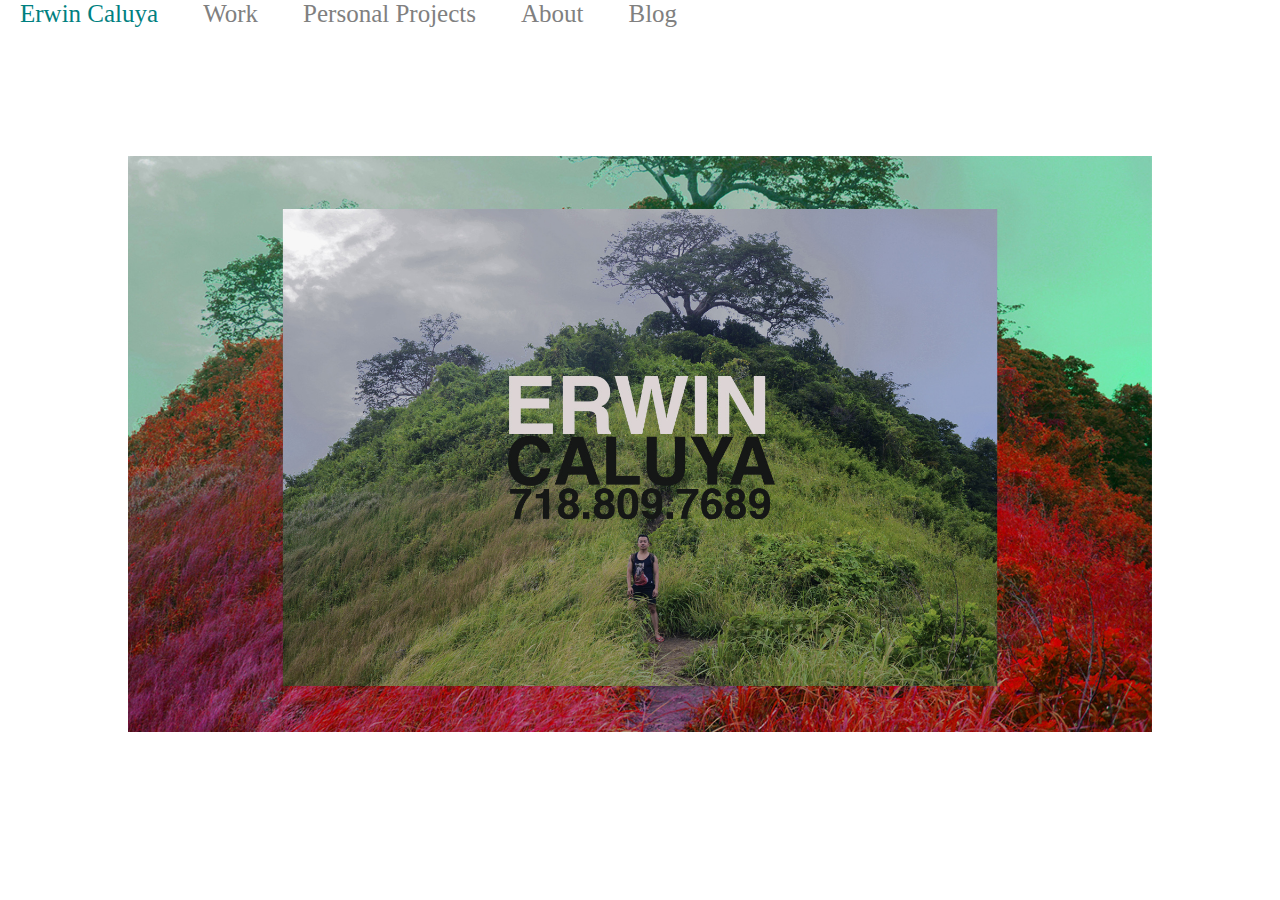
<file: index.html>
<head>
  <title>Erwin Caluya</title>
<link rel="shortcut icon" type="Erwin Caluya" href="stitch2.png"/>
  <meta name="viewport" content="width=device-width, initial-scale=1">
  <link rel="stylesheet" href="style.css" >
  <meta property="og:type"               content="website" />
<meta property="og:title"              content="Erwin Caluya" />
<meta property="og:description"        content="Portfolio" />
<meta property="og:image"              content="stitch2.png" />
</head>
<body>
  <div class="navbar">
    <a class="nav-link home" href="index.html">Erwin Caluya</a>
    <a class="nav-link" href="work.html">Work</a>
    <a class="nav-link" href="personalprojects.html">Personal Projects</a>
    <a class="nav-link" href="bio.html">About</a>
<a class="nav-link" href="http://erwincaluya.tumblr.com/">Blog</a>
  </div>



<img class="responsive" src="bio3.jpg"/>



</body>
</file>
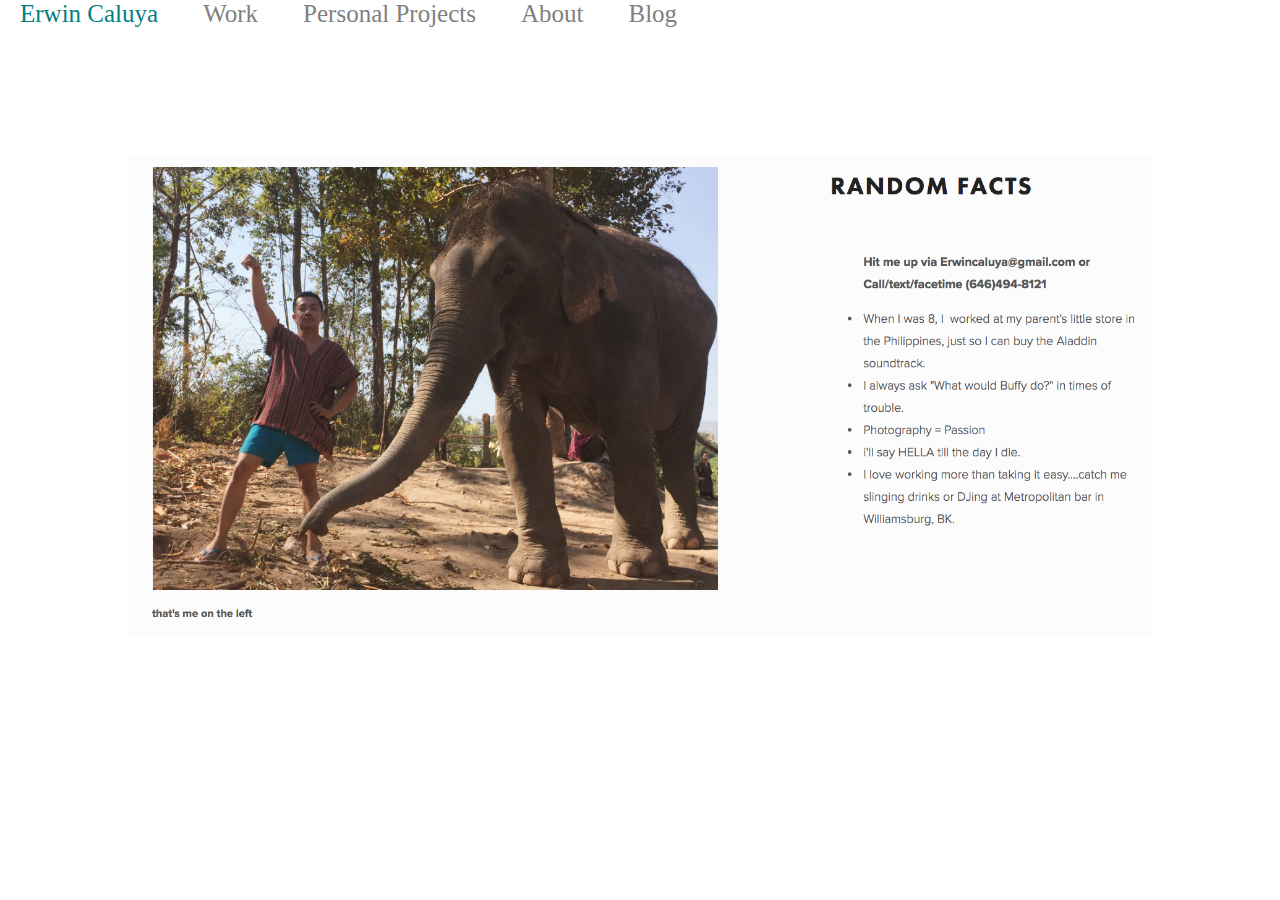
<file: bio.html>
<head>
  <title>Erwin Caluya</title>
<link rel="shortcut icon" type="Erwin Caluya" href="stitch2.png"/>
  <meta name="viewport" content="width=device-width, initial-scale=1">
  <link rel="stylesheet" href="style.css">
</head>
<body>
  <div class="navbar">
    <a class="nav-link home" href="index.html">Erwin Caluya</a>
    <a class="nav-link" href="work.html">Work</a>
    <a class="nav-link" href="personalprojects.html">Personal Projects</a>
      <a class="nav-link" href="bio.html">About</a>

<a class="nav-link" href="http://erwincaluya.tumblr.com/">Blog</a>

  </div>



<img class="responsive" src="bio.png"/>


</body>
</file>
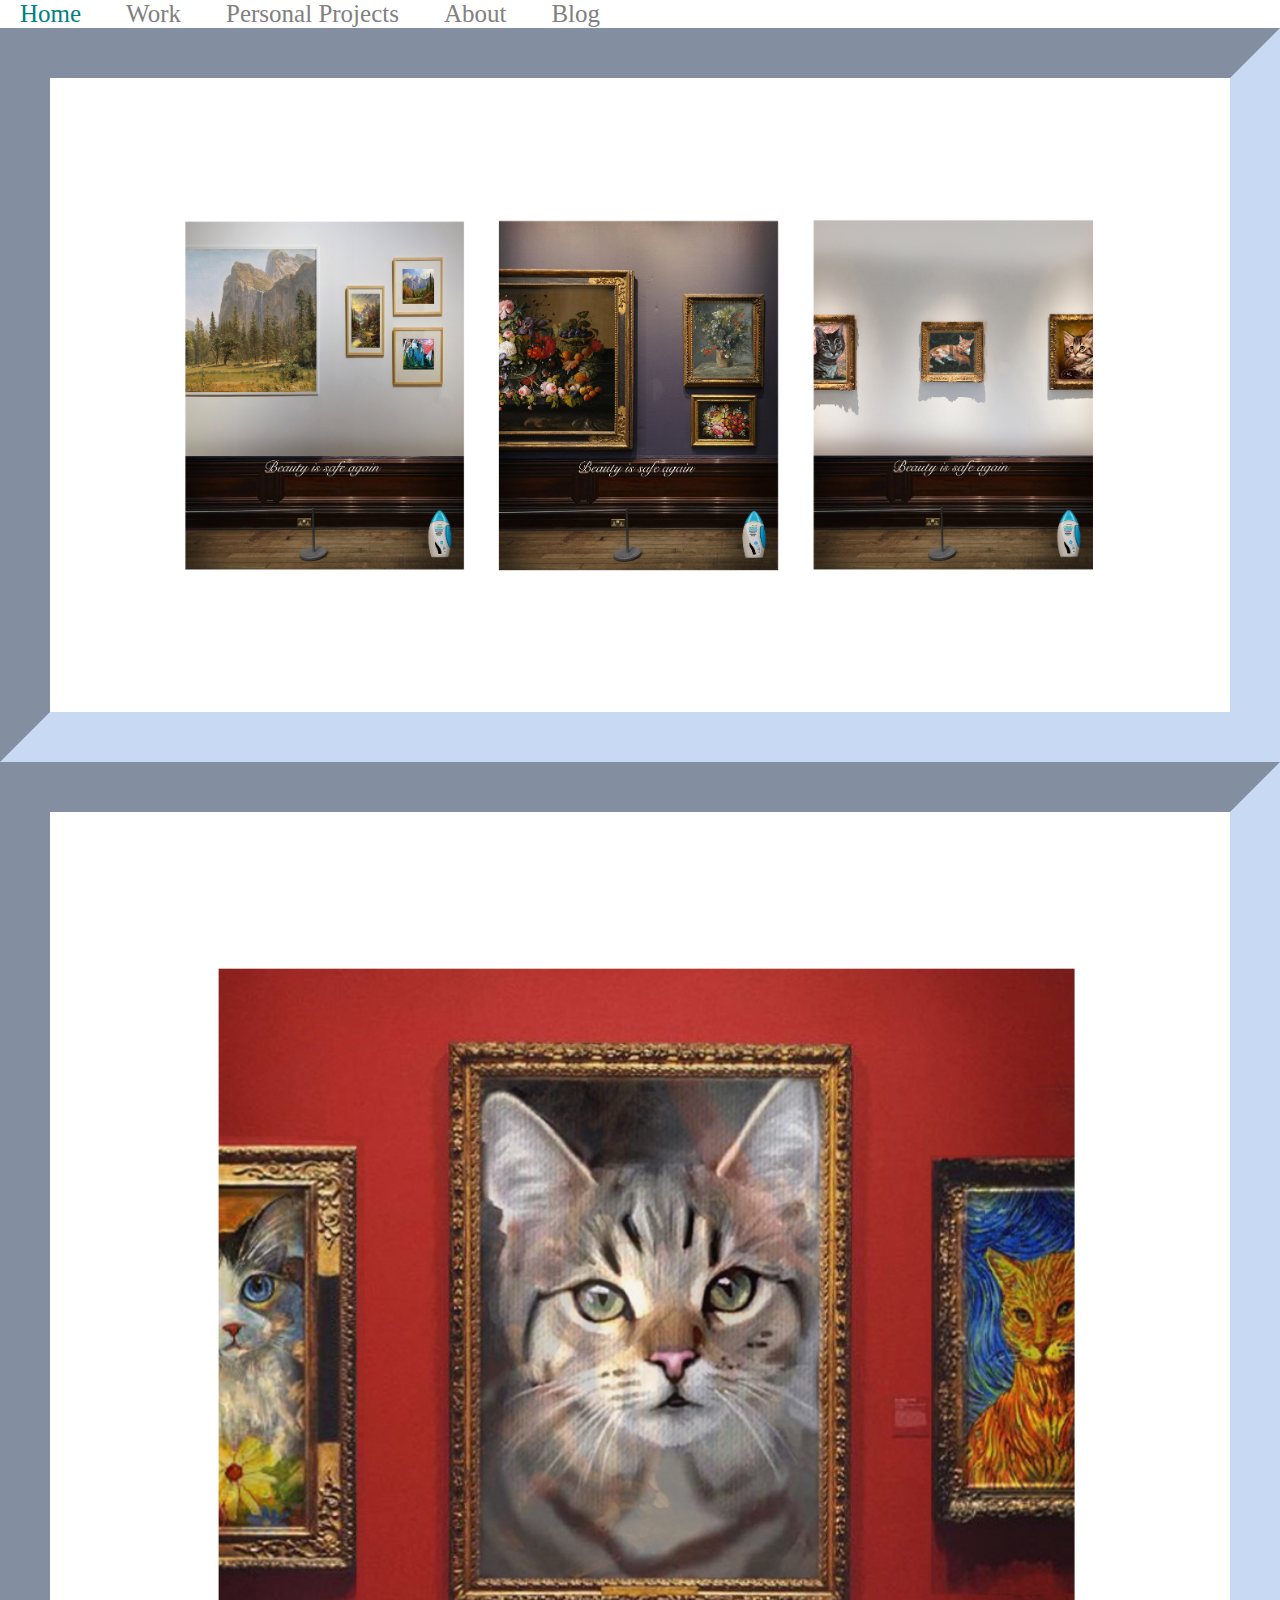
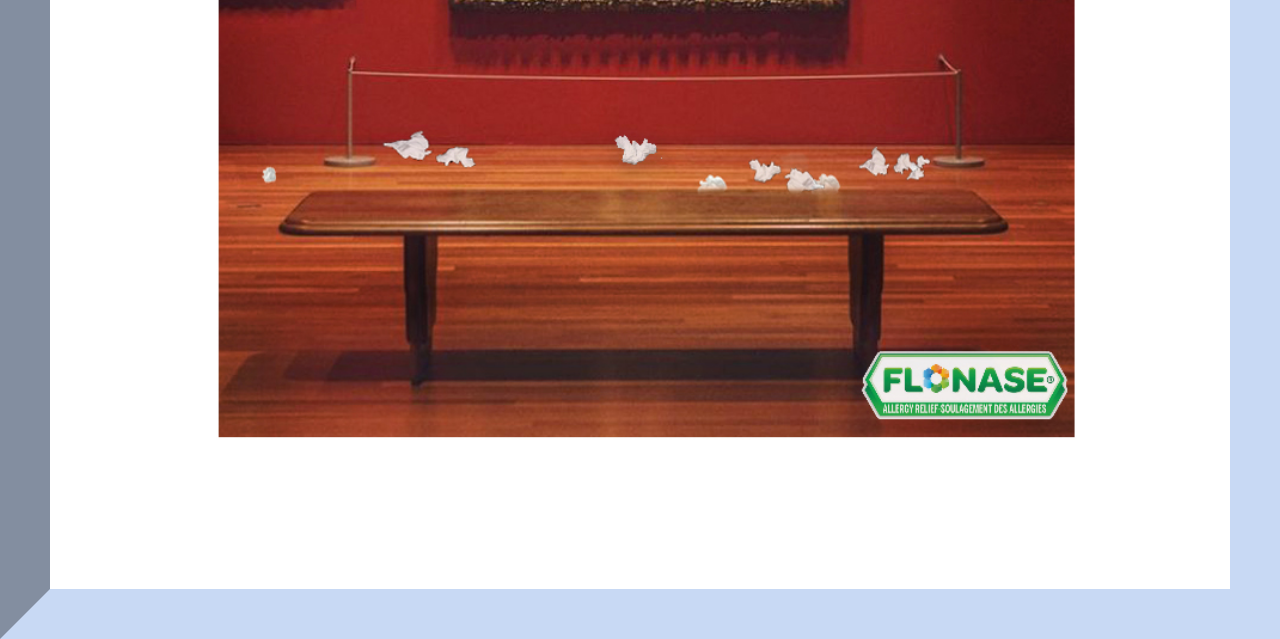
<file: flonase.html>
<head>
  <title>Erwin Caluya</title>
<link rel="shortcut icon" type="Erwin Caluya" href="stitch2.png"/>
  <meta name="viewport" content="width=device-width, initial-scale=1">
  <link rel="stylesheet" href="style.css">
</head>
<body>
  <div class="navbar">
    <a class="nav-link home" href="index.html">Home</a>
    <a class="nav-link" href="work.html">Work</a>
    <a class="nav-link" href="personalprojects.html">Personal Projects</a>
      <a class="nav-link" href="bio.html">About</a>


<a class="nav-link" href="http://erwincaluya.tumblr.com/">Blog</a>

  </div>



<img class="responsive smaller" src="flonase1.jpg"/>
<img class="responsive smaller" src="flonase2.jpg"/>

</body>
</file>
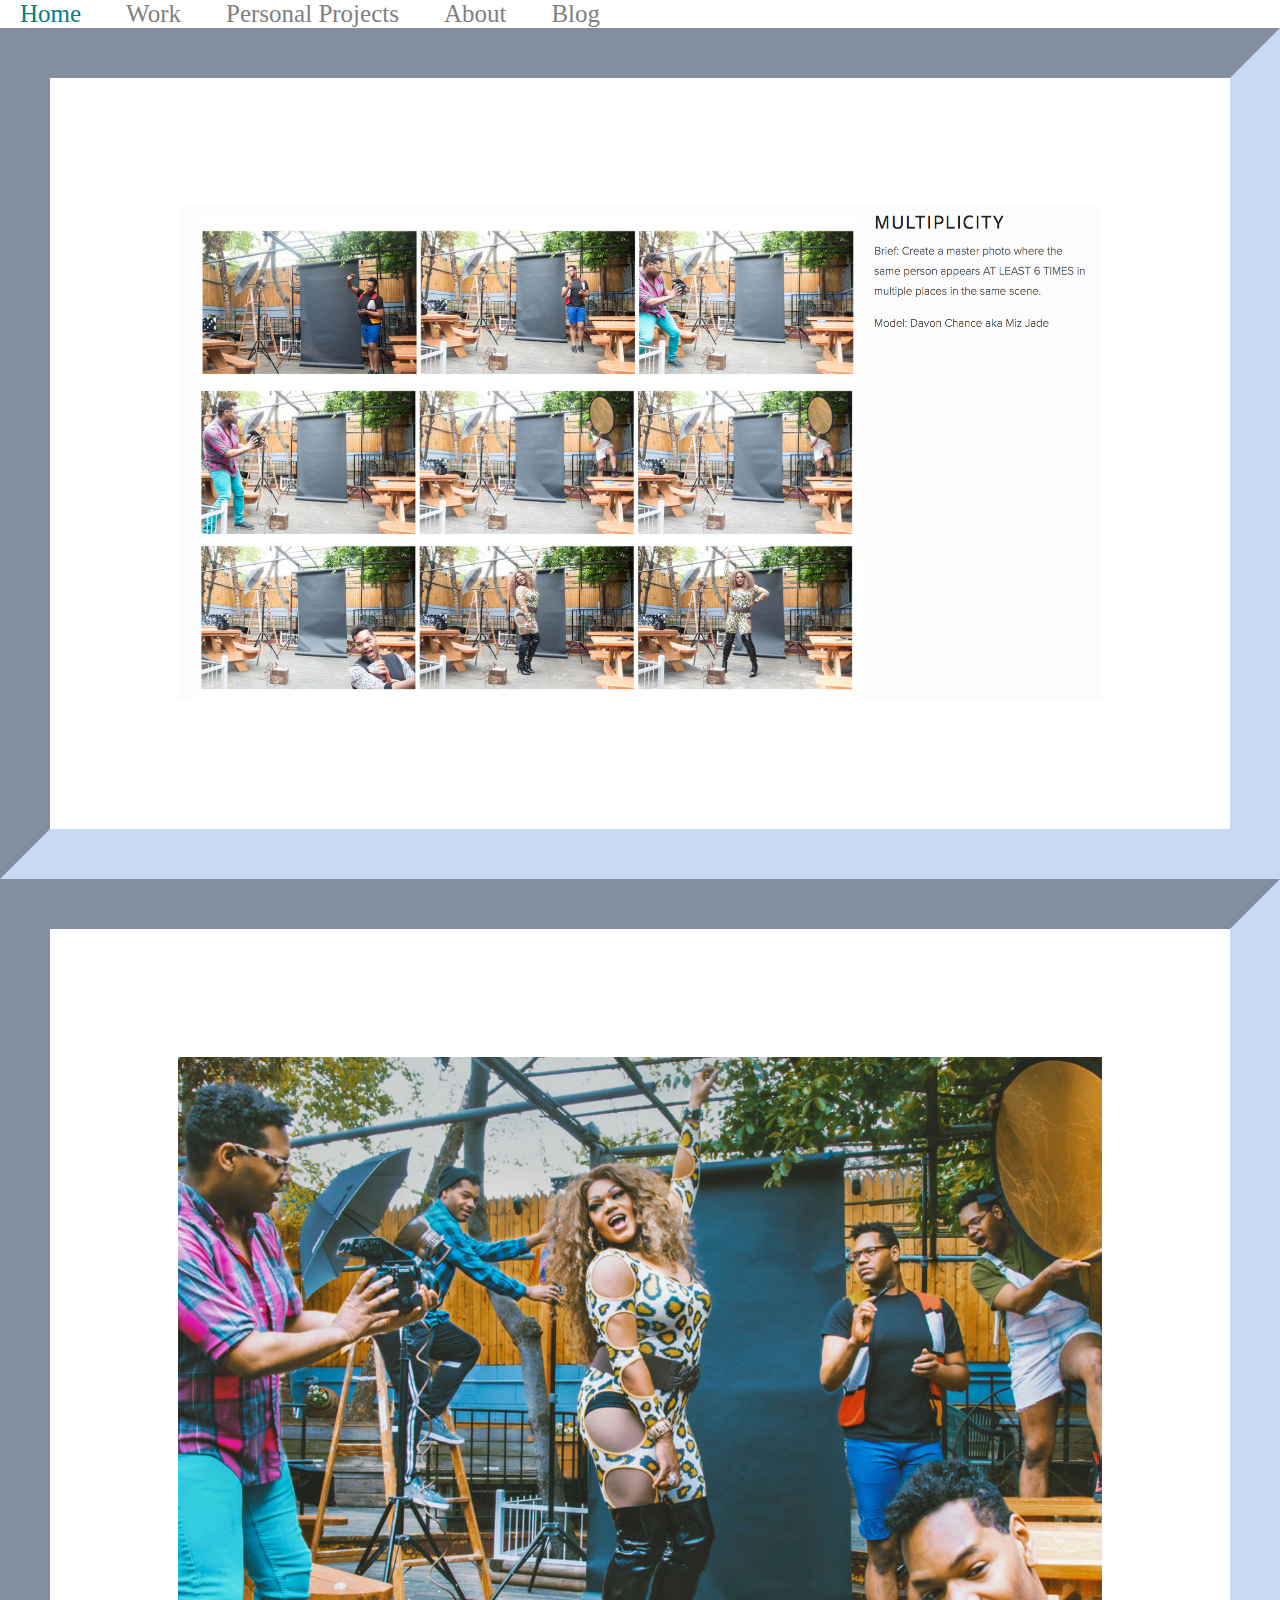
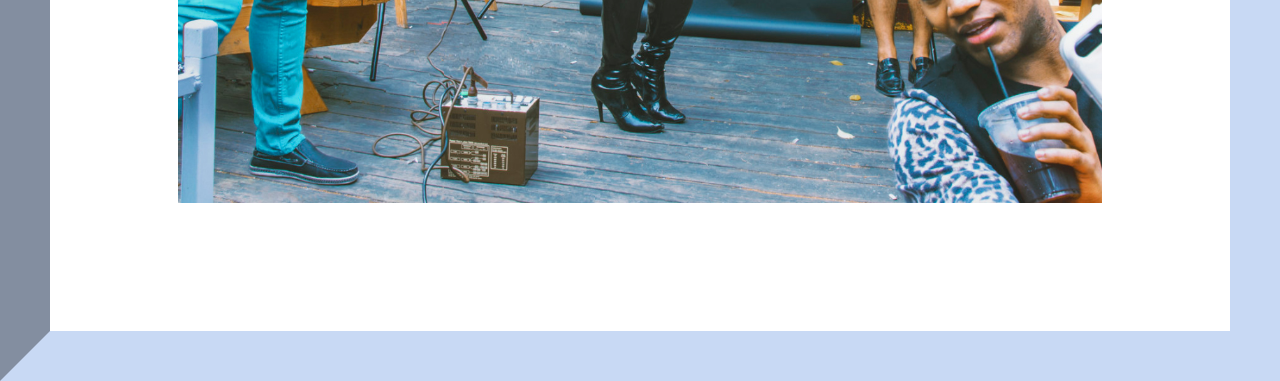
<file: multi.html>
<head>
  <title>Erwin Caluya</title>
<link rel="shortcut icon" type="Erwin Caluya" href="stitch2.png"/>
  <meta name="viewport" content="width=device-width, initial-scale=1">
  <link rel="stylesheet" href="style.css">
</head>
<body>
  <div class="navbar">
    <a class="nav-link home" href="index.html">Home</a>
    <a class="nav-link" href="work.html">Work</a>
    <a class="nav-link" href="personalprojects.html">Personal Projects</a>
      <a class="nav-link" href="bio.html">About</a>


<a class="nav-link" href="http://erwincaluya.tumblr.com/">Blog</a>

  </div>



<img class="responsive smaller" src="multi1.jpg"/>
<img class="responsive smaller" src="multi2.jpg"/>

</body>
</file>
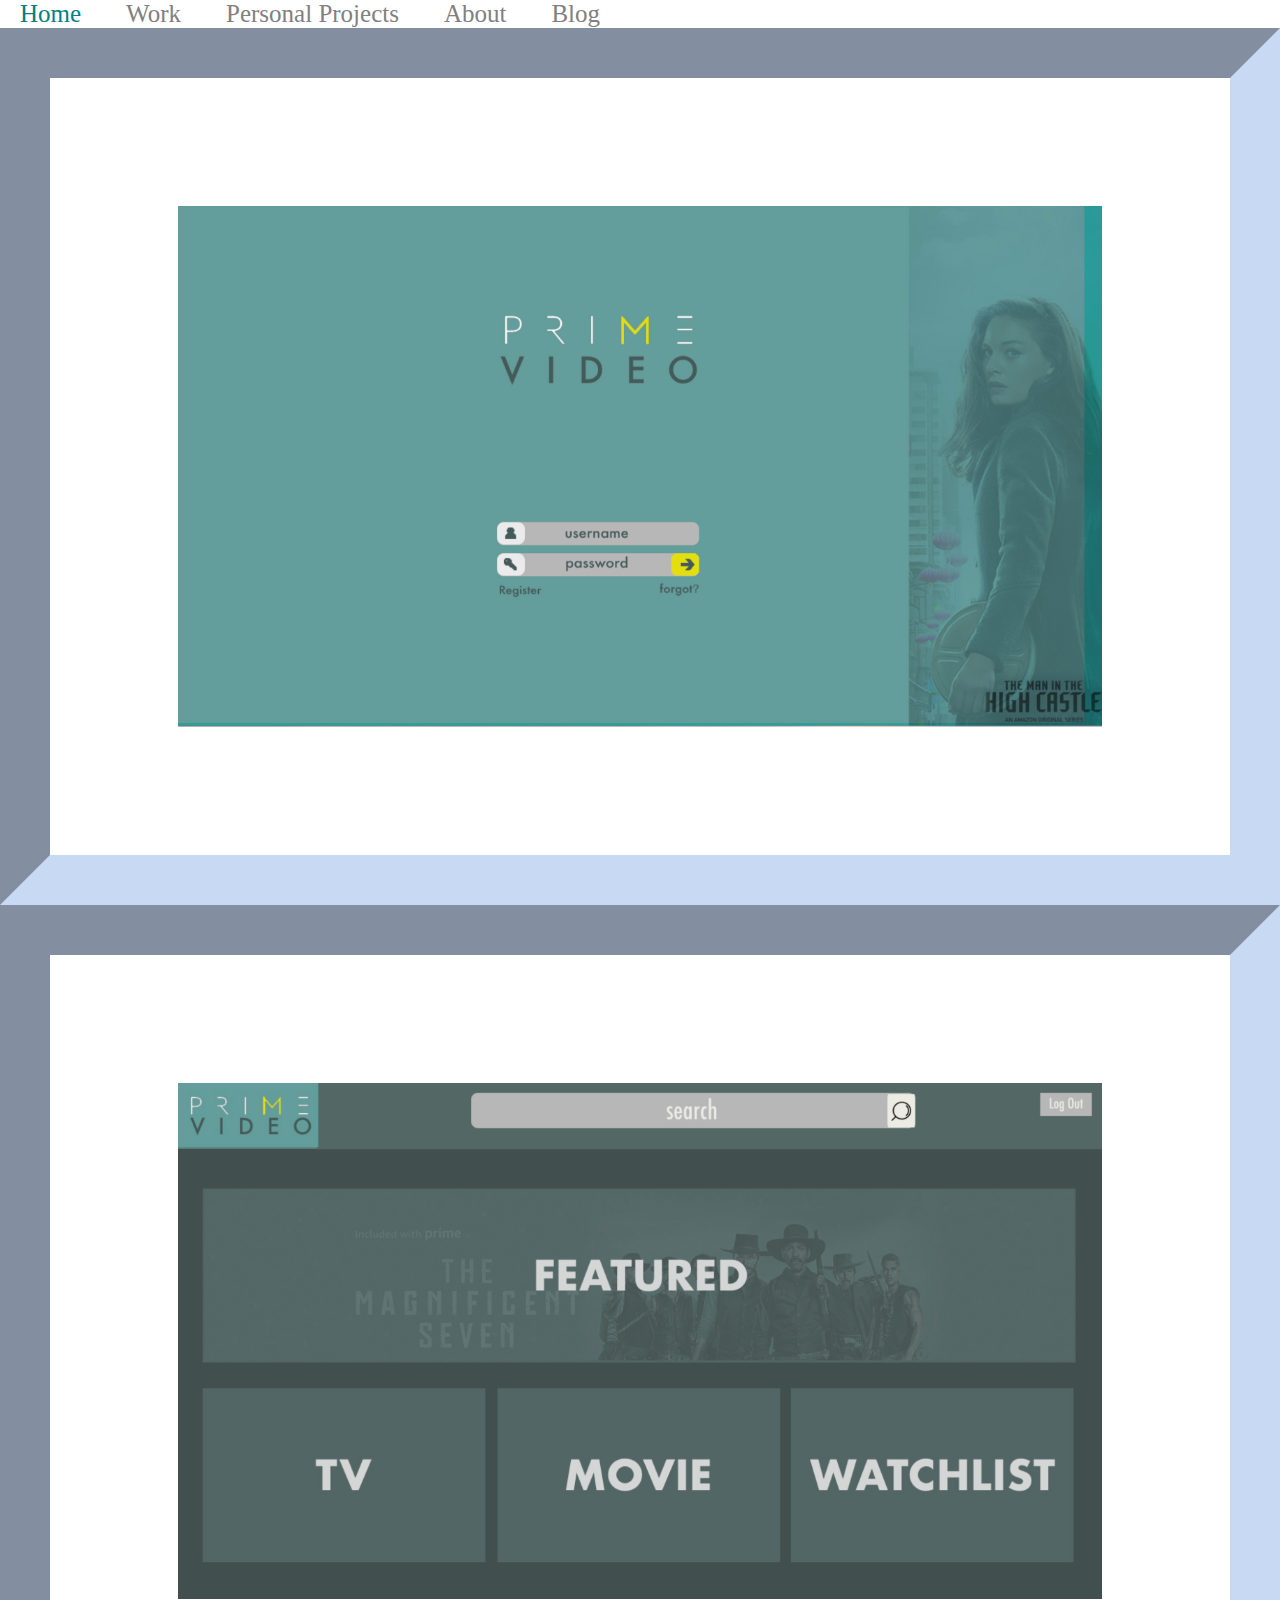
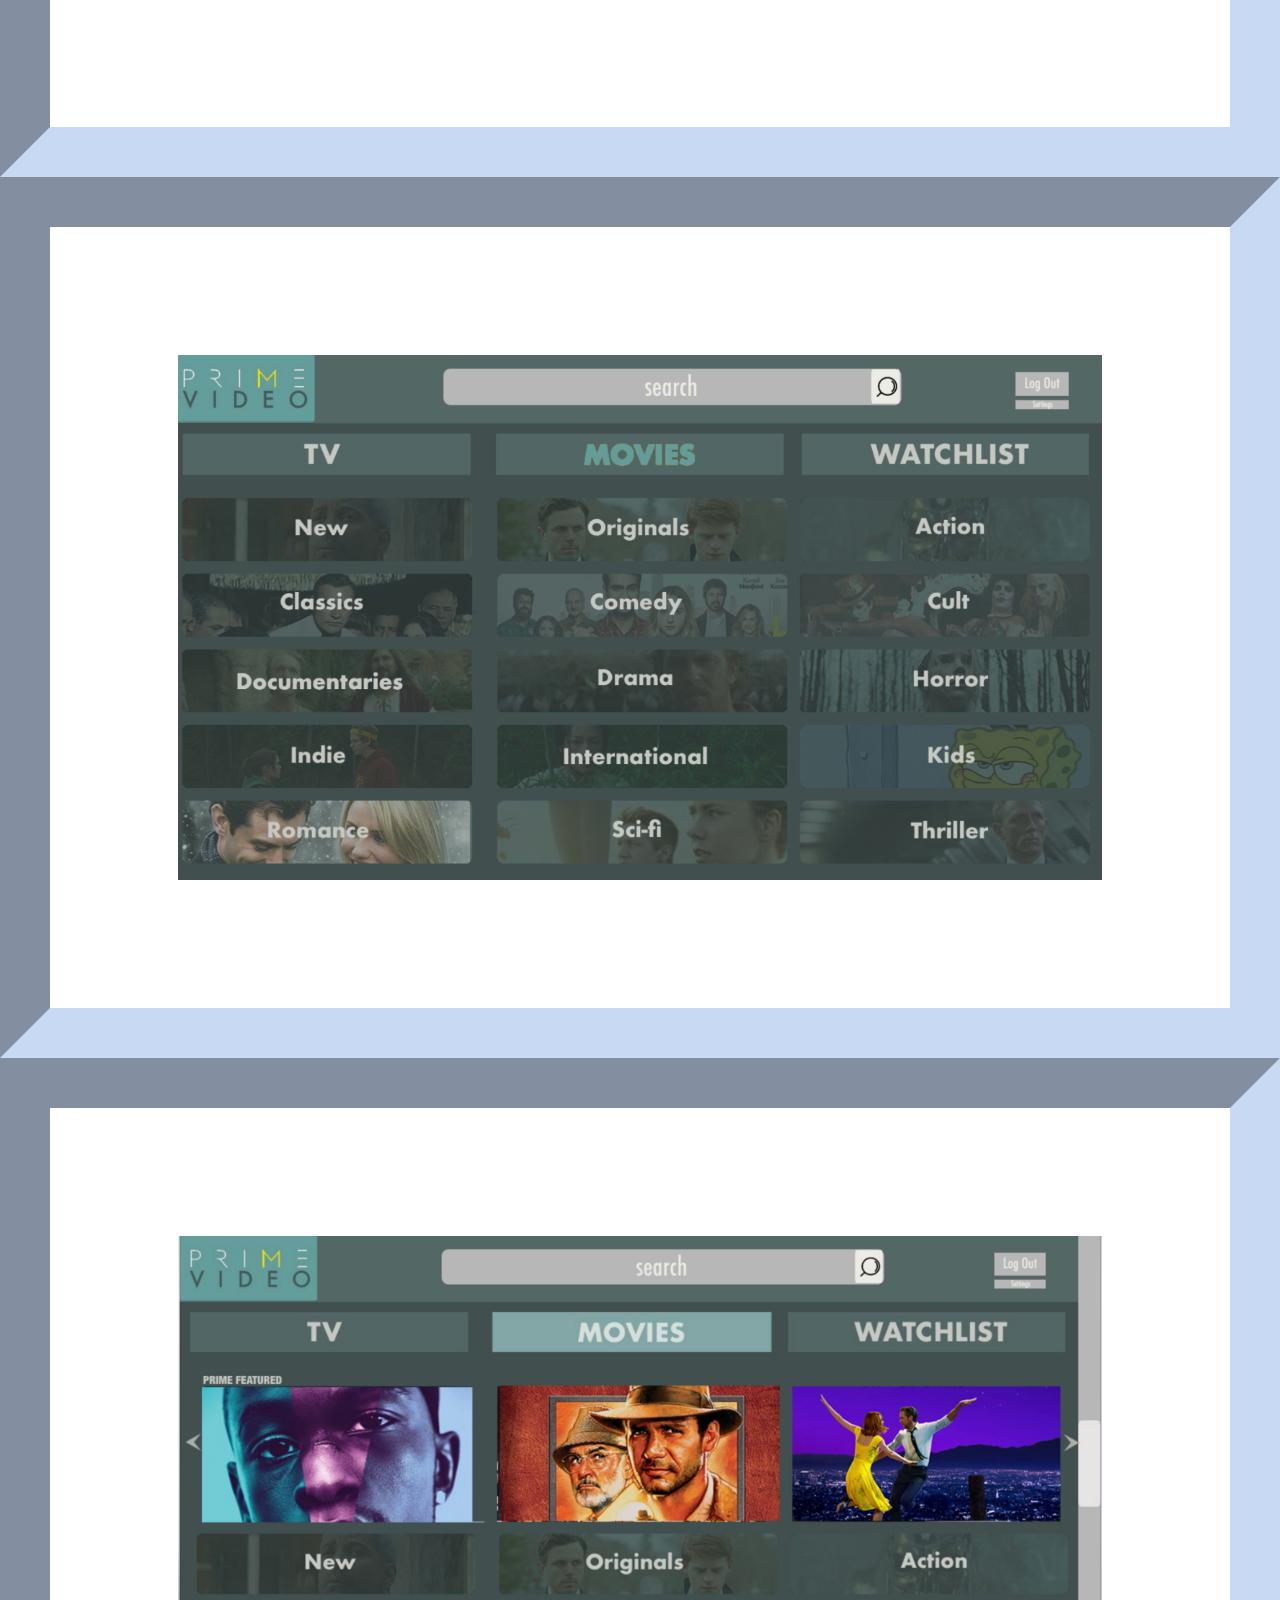
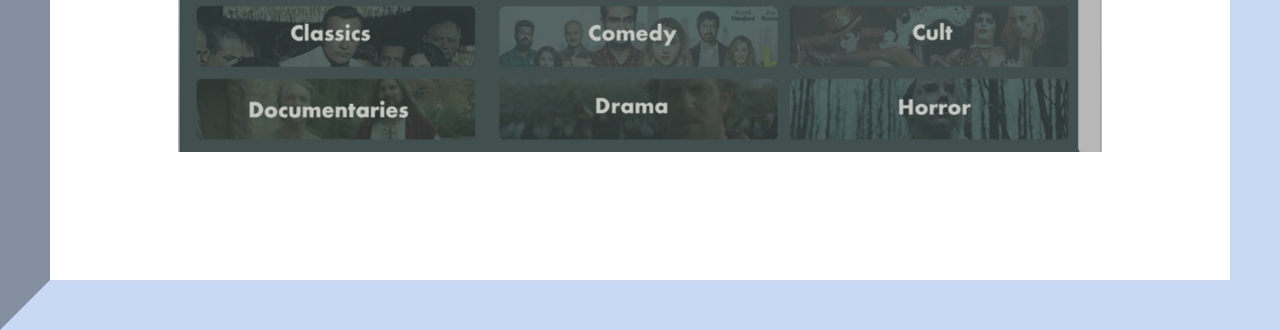
<file: prime.html>
<head>
  <title>Erwin Caluya</title>
<link rel="shortcut icon" type="Erwin Caluya" href="stitch2.png"/>
  <meta name="viewport" content="width=device-width, initial-scale=1">
  <link rel="stylesheet" href="style.css">
</head>
<body>
  <div class="navbar">
    <a class="nav-link home" href="index.html">Home</a>
    <a class="nav-link" href="work.html">Work</a>
    <a class="nav-link" href="personalprojects.html">Personal Projects</a>
      <a class="nav-link" href="bio.html">About</a>


<a class="nav-link" href="http://erwincaluya.tumblr.com/">Blog</a>

  </div>



<img class="responsive smaller" src="prime1.jpg"/>
<img class="responsive smaller" src="prime2.jpg"/>
<img class="responsive smaller" src="prime3.jpg"/>
<img class="responsive smaller" src="prime4.jpg"/>
</body>
</file>
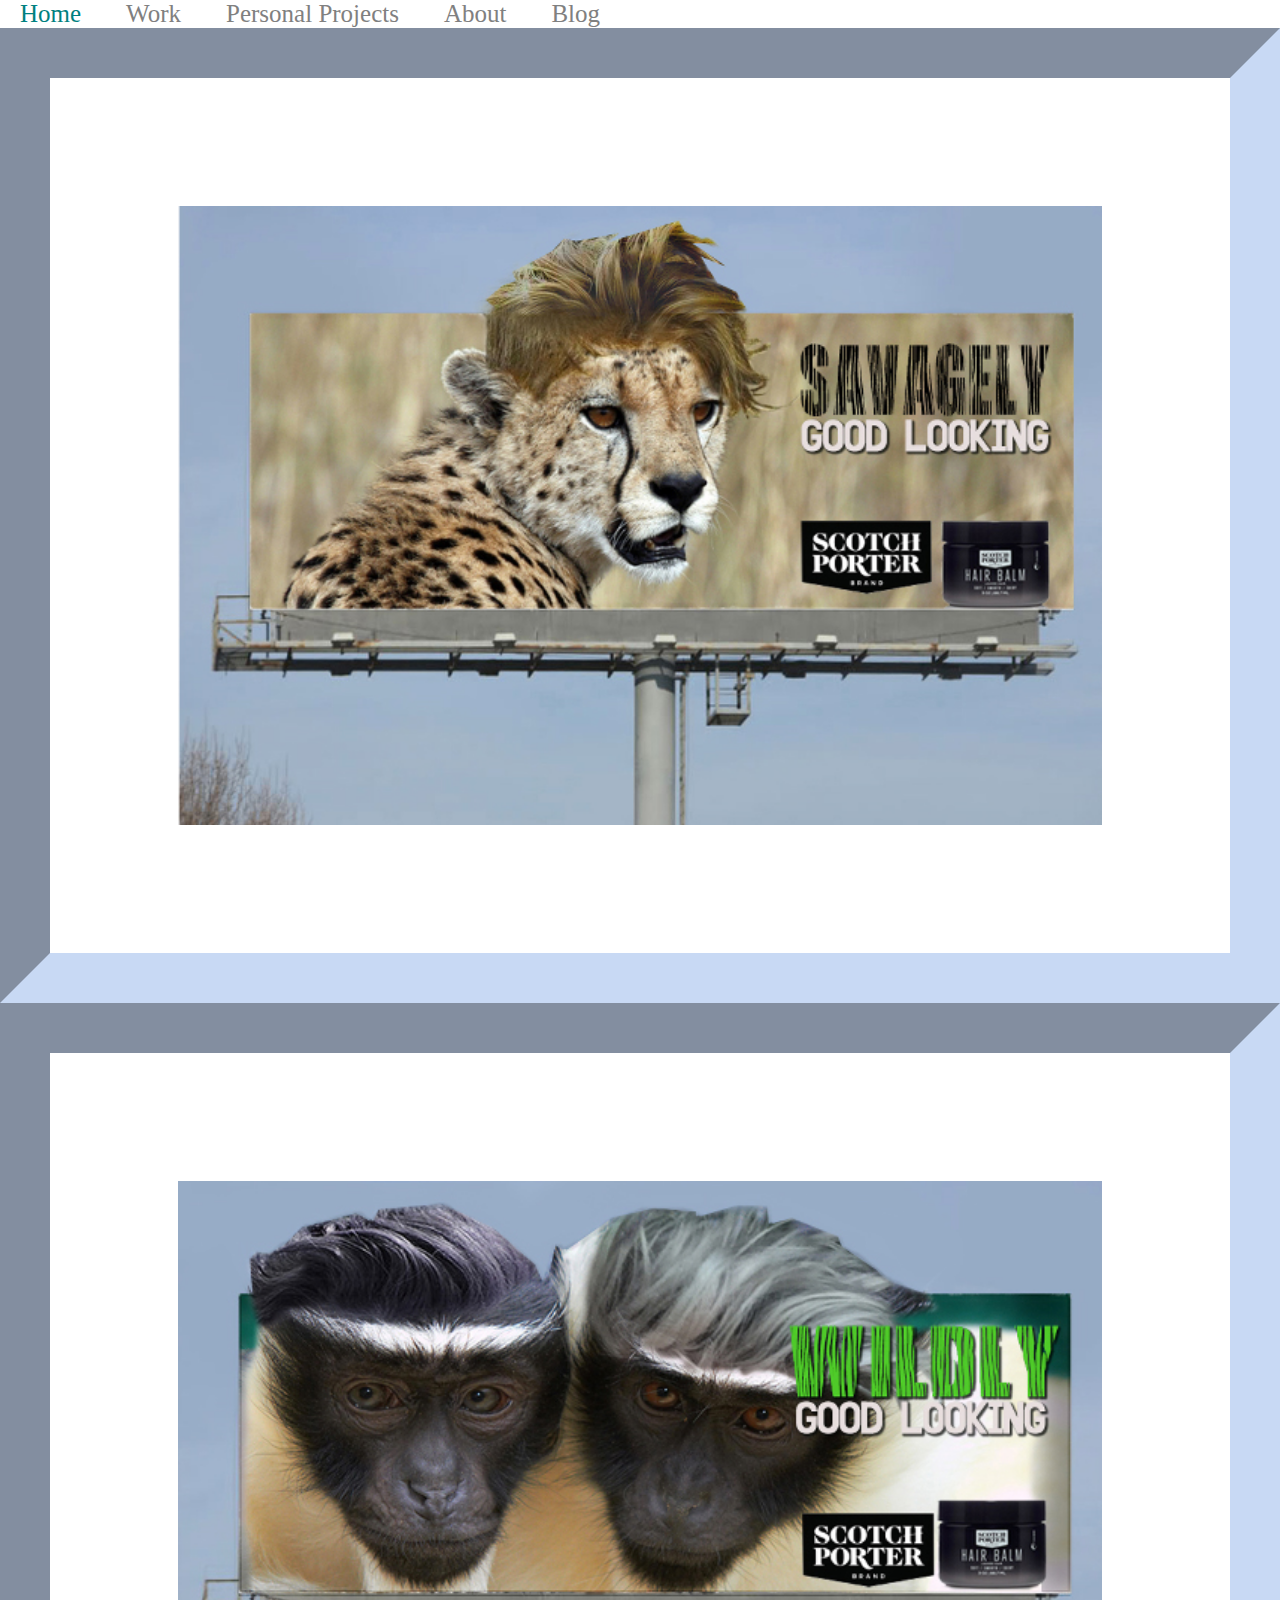
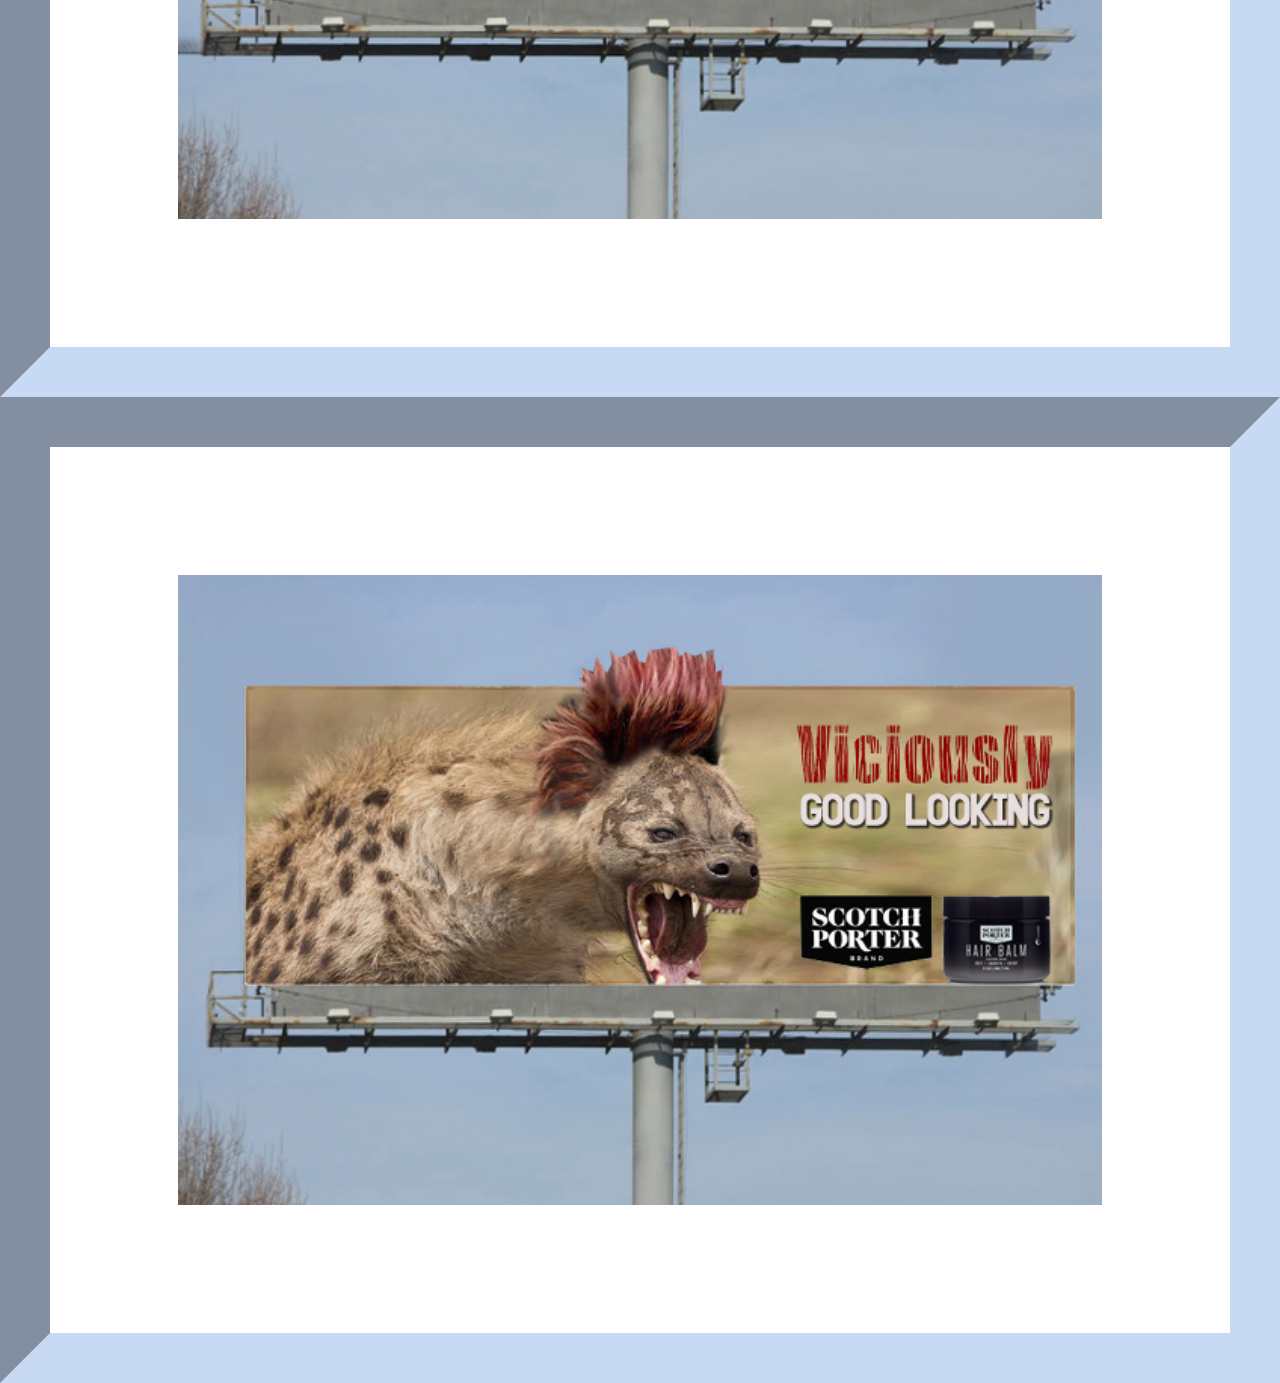
<file: scotch.html>
<head>
  <title>Erwin Caluya</title>
<link rel="shortcut icon" type="Erwin Caluya" href="stitch2.png"/>
  <meta name="viewport" content="width=device-width, initial-scale=1">
  <link rel="stylesheet" href="style.css">
</head>
<body>
  <div class="navbar">
    <a class="nav-link home" href="index.html">Home</a>
    <a class="nav-link" href="work.html">Work</a>
    <a class="nav-link" href="personalprojects.html">Personal Projects</a>
      <a class="nav-link" href="bio.html">About</a>


<a class="nav-link" href="http://erwincaluya.tumblr.com/">Blog</a>

  </div>



<img class="responsive smaller" src="scotch1.jpg"/>
<img class="responsive smaller" src="scotch2.jpg"/>
<img class="responsive smaller" src="scotch3.jpg"/>
</body>
</file>
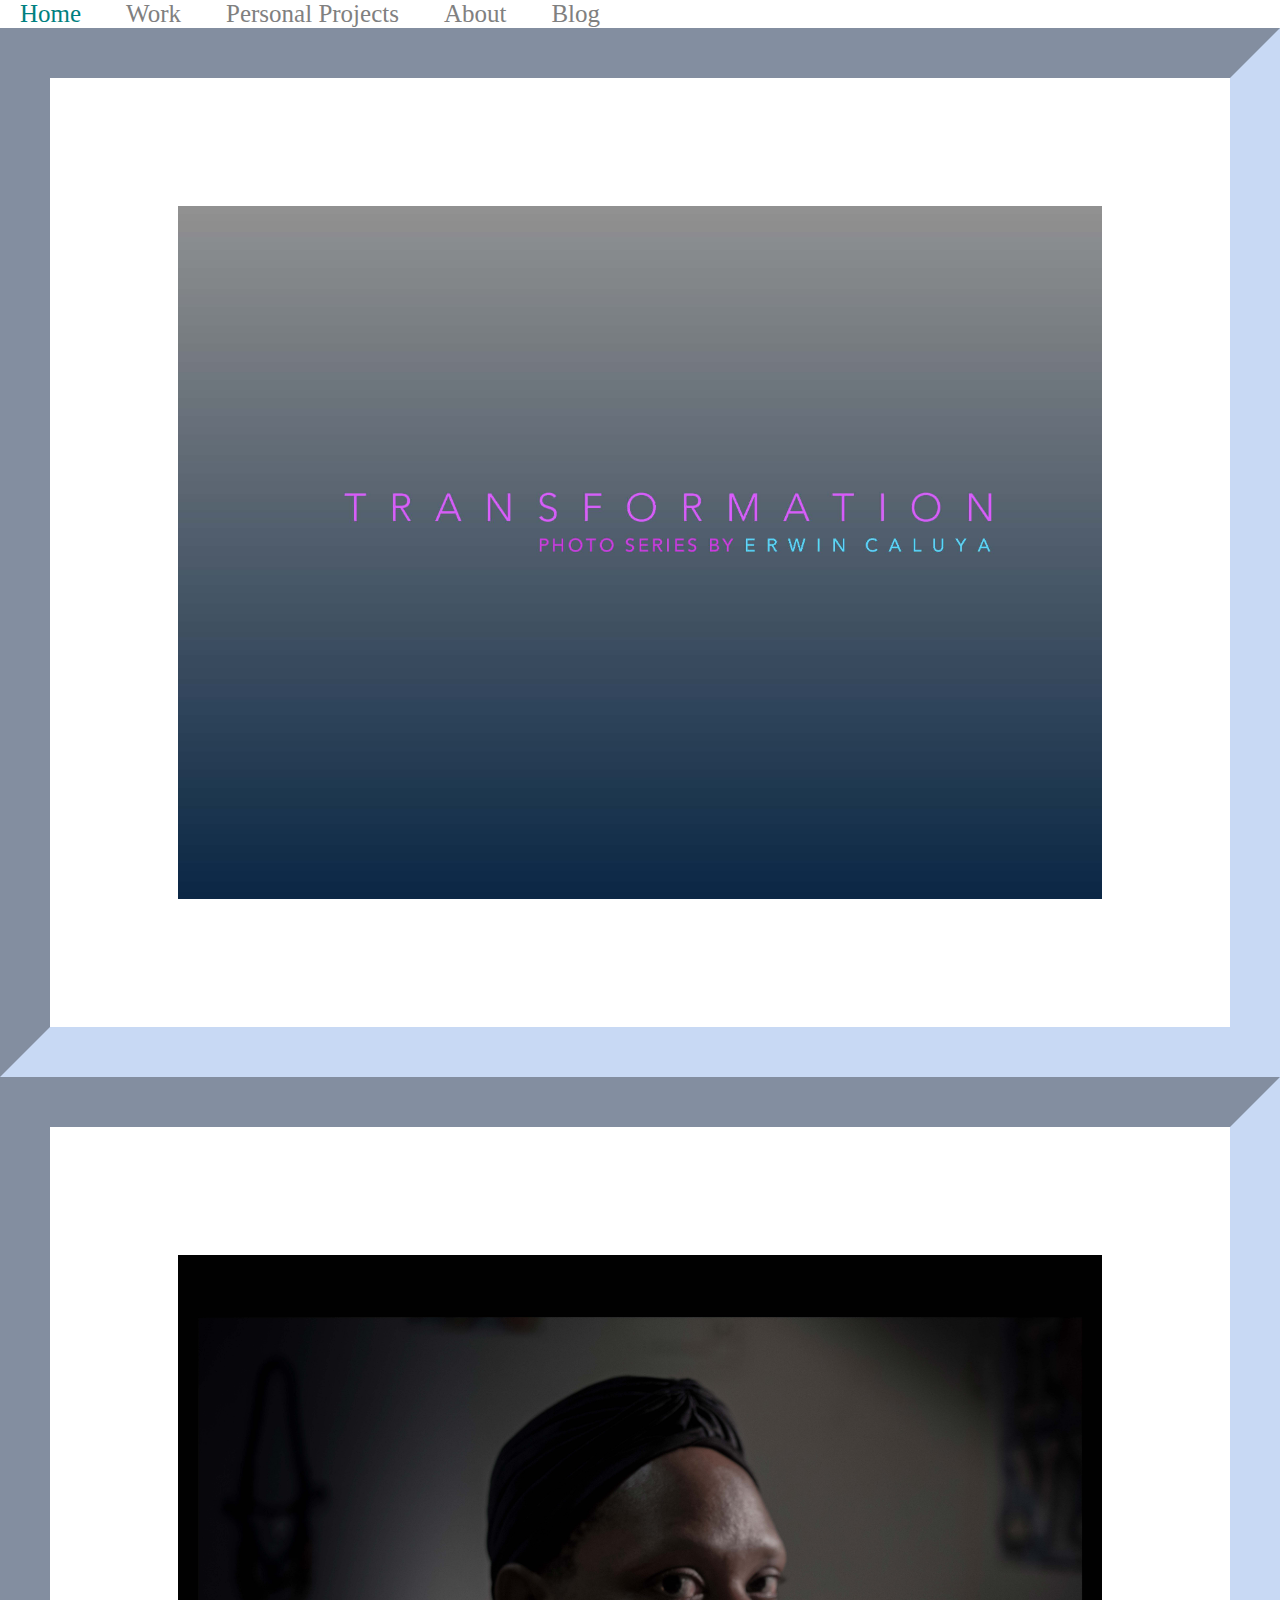
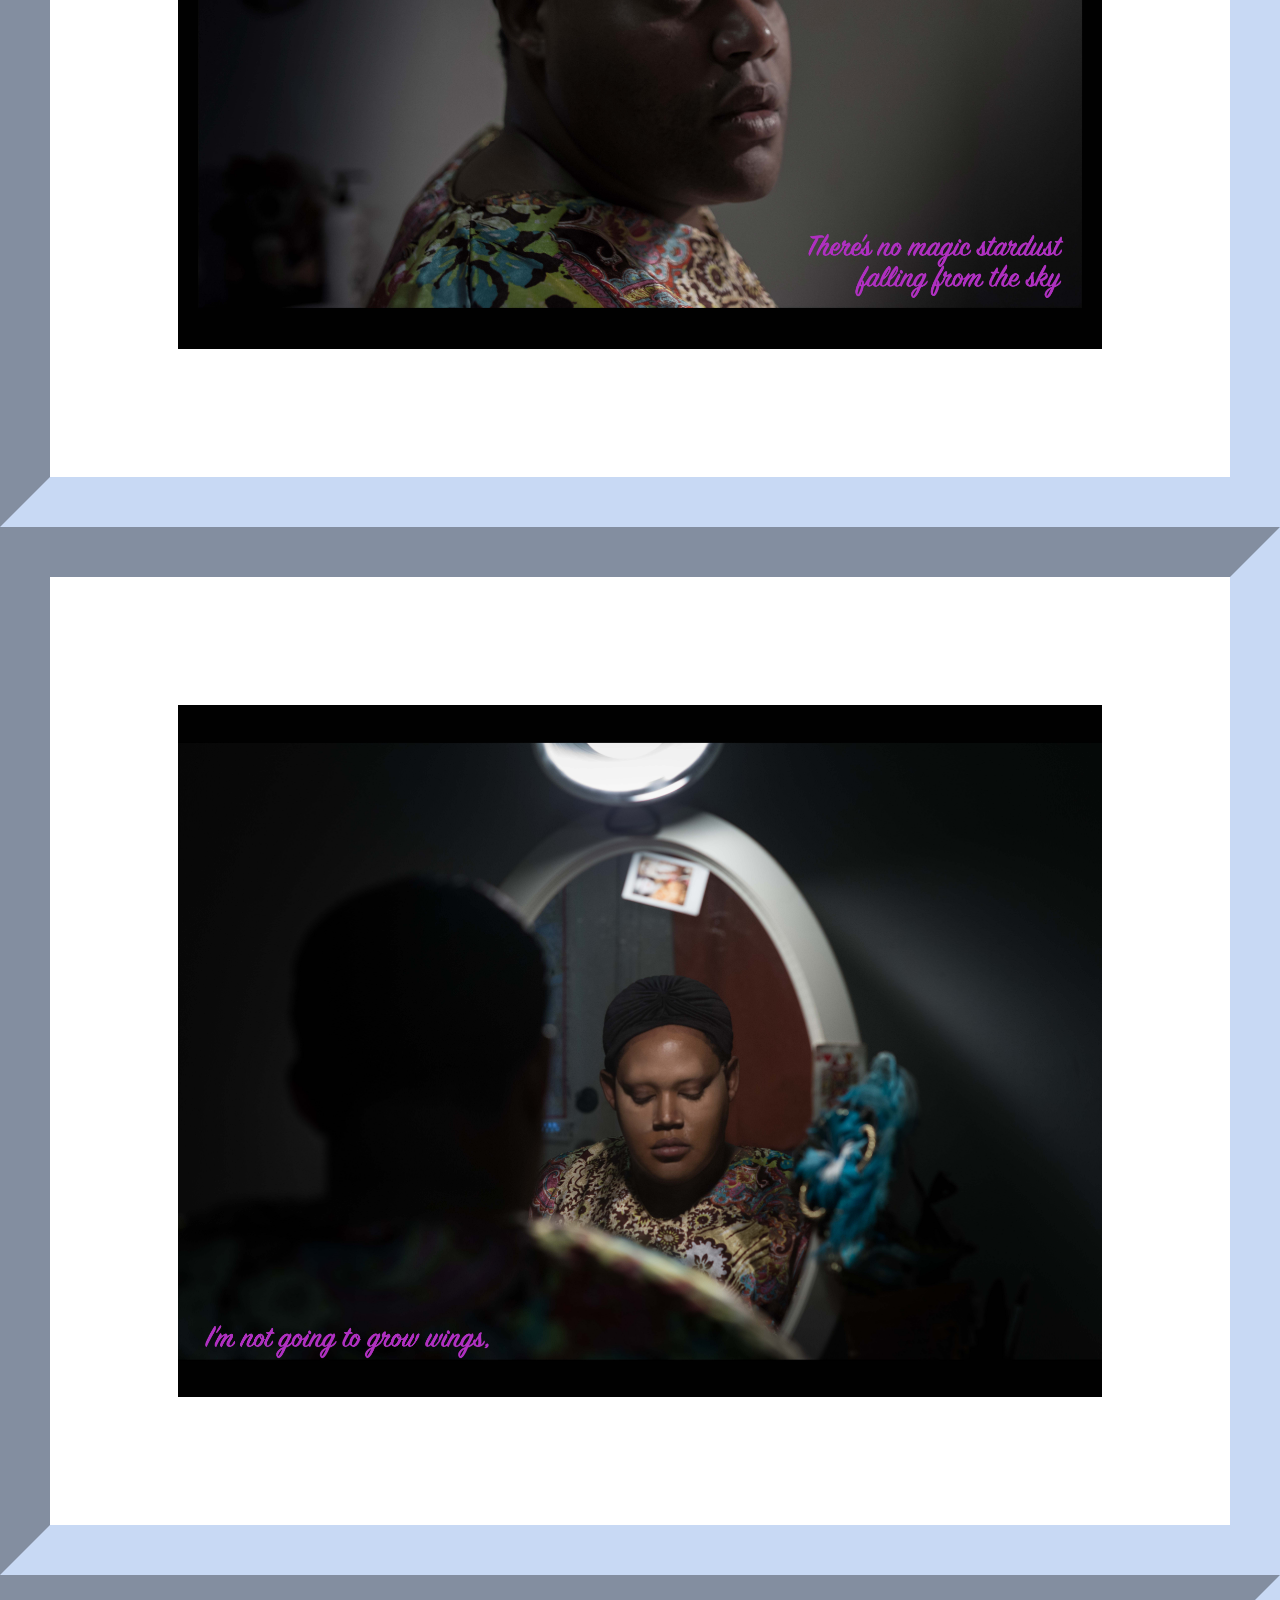
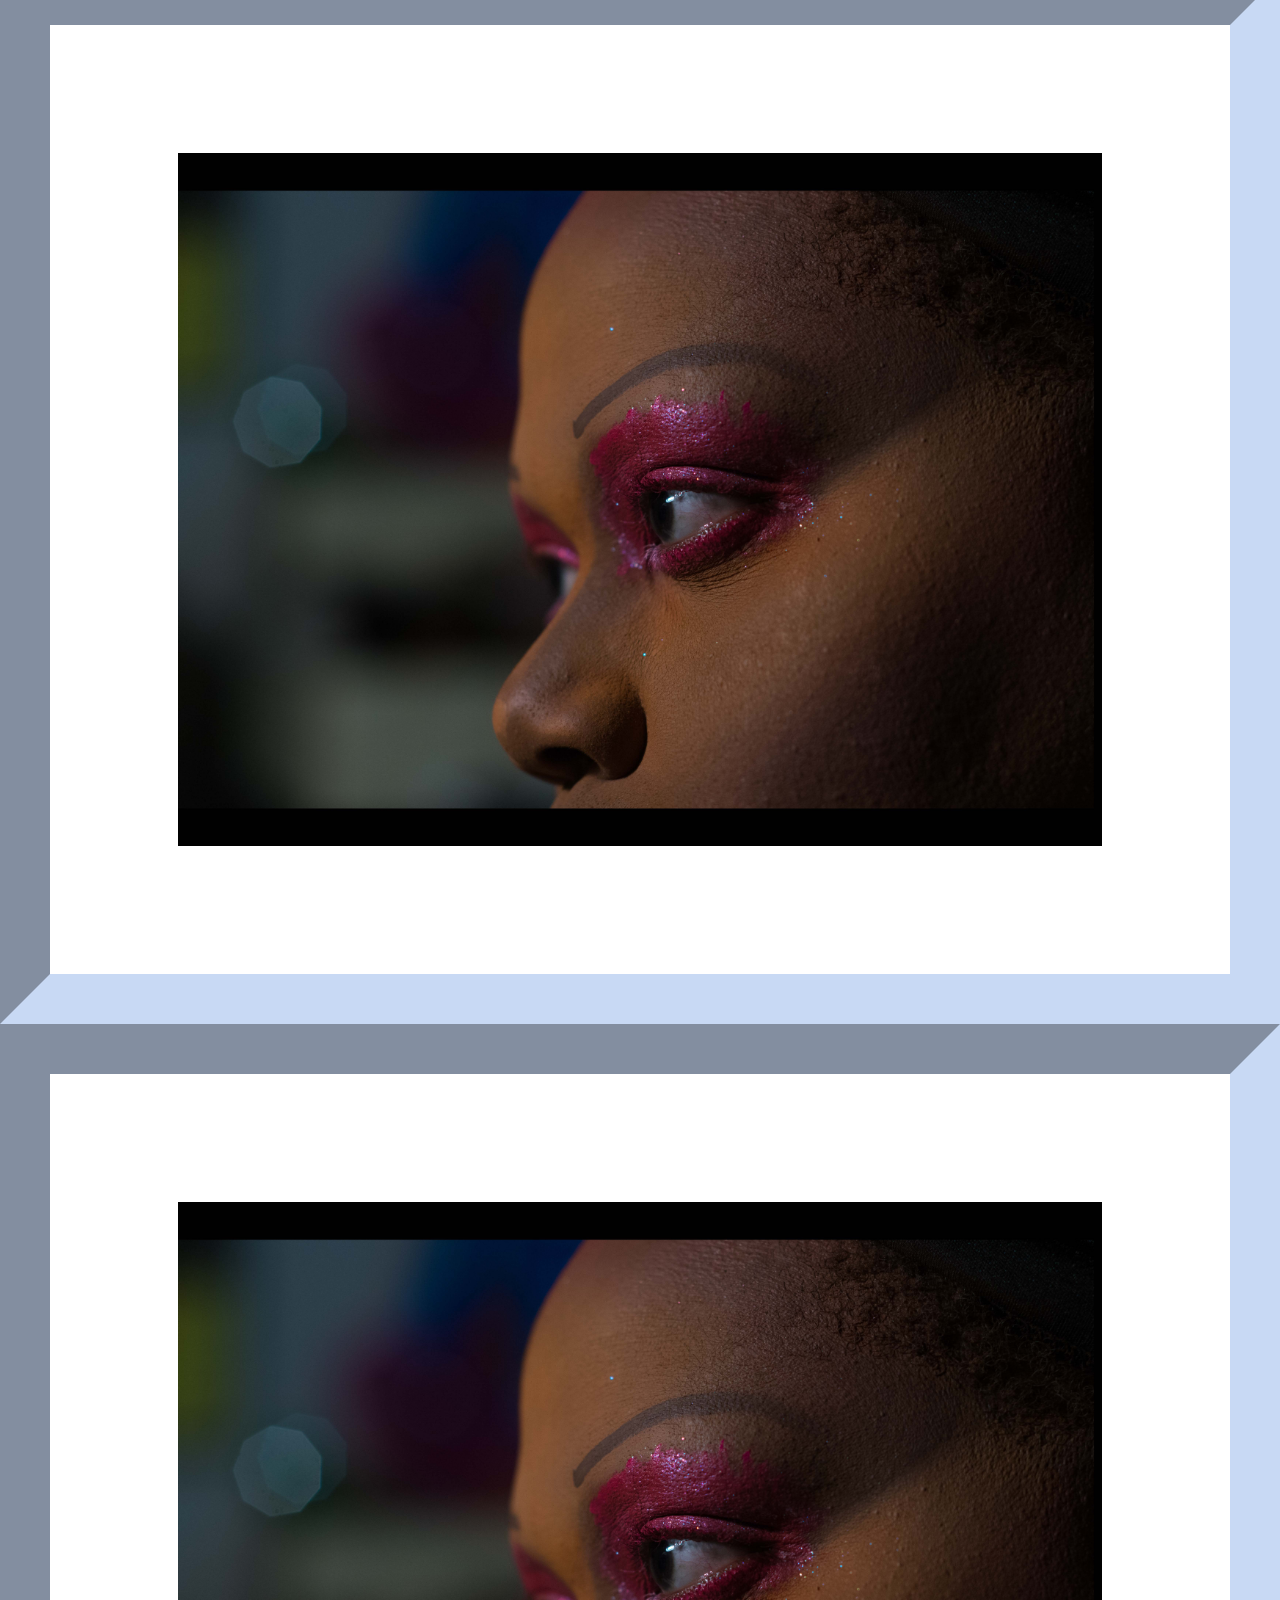
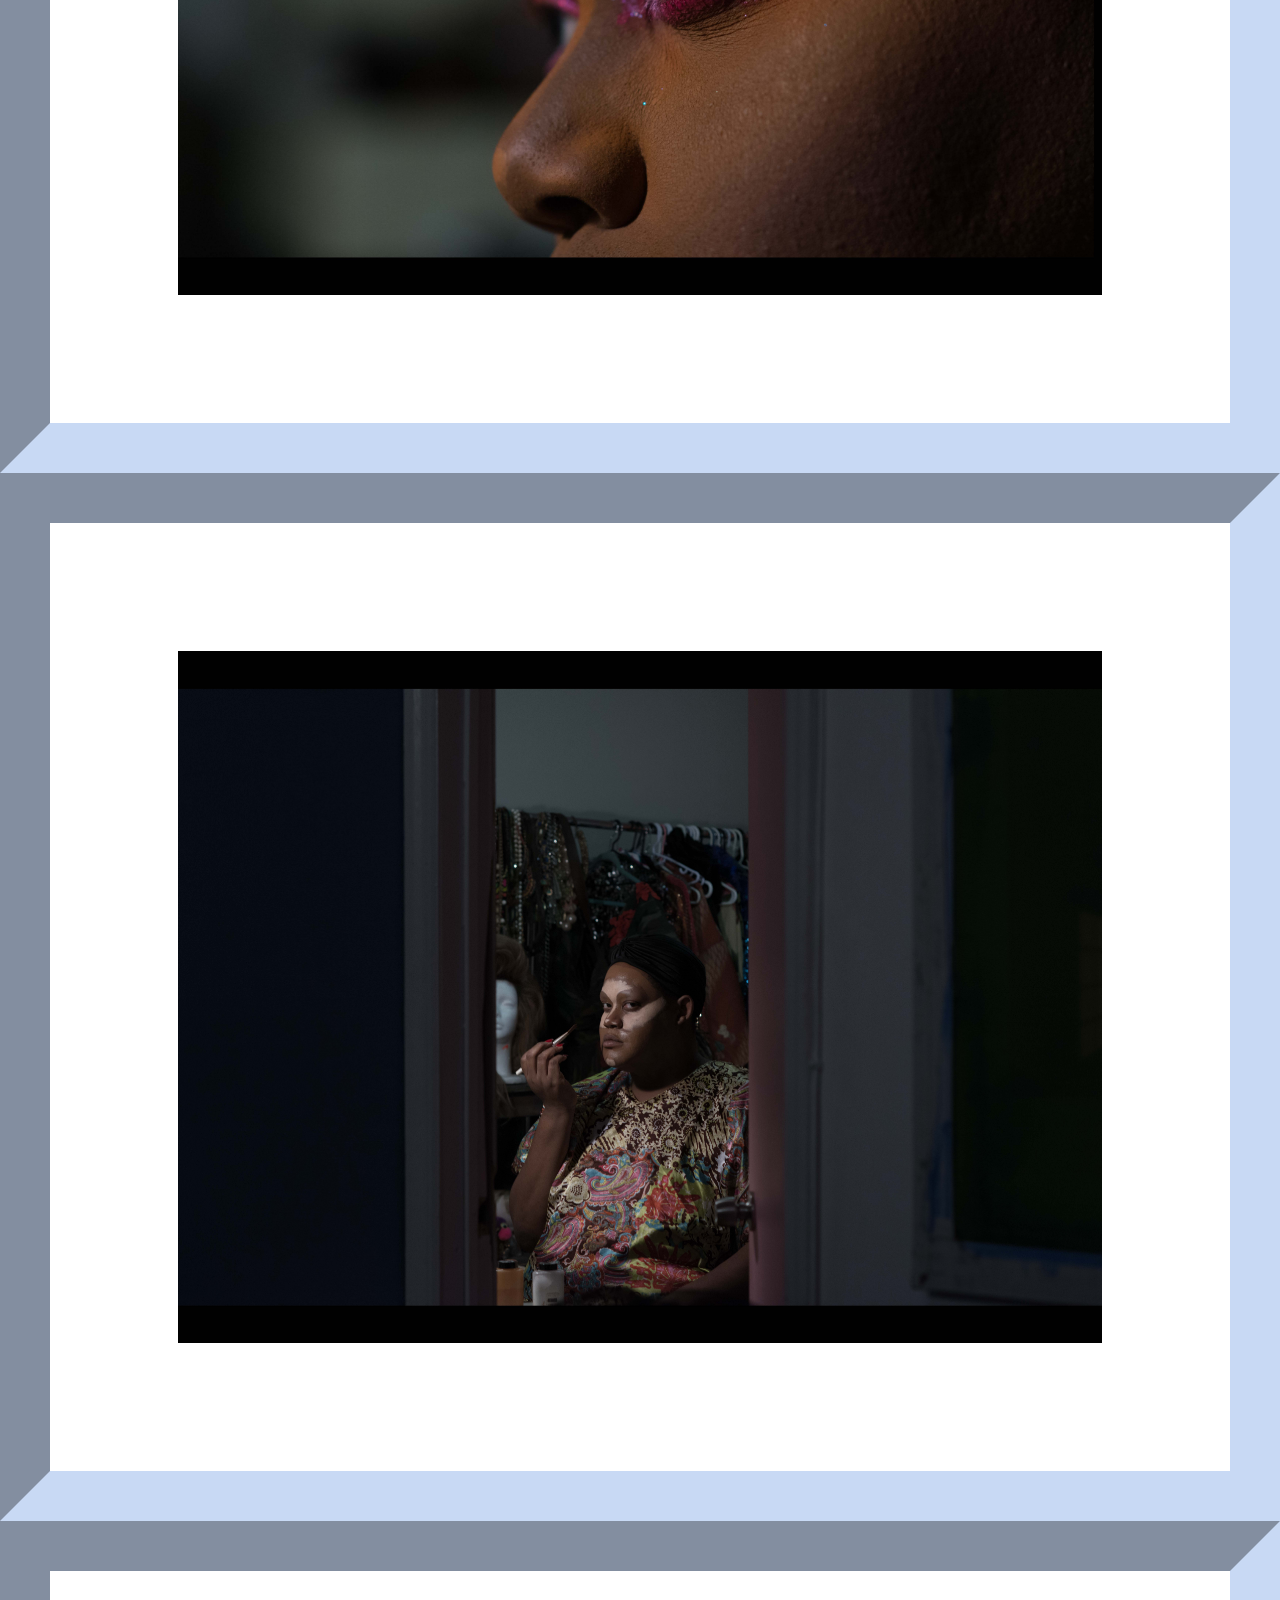
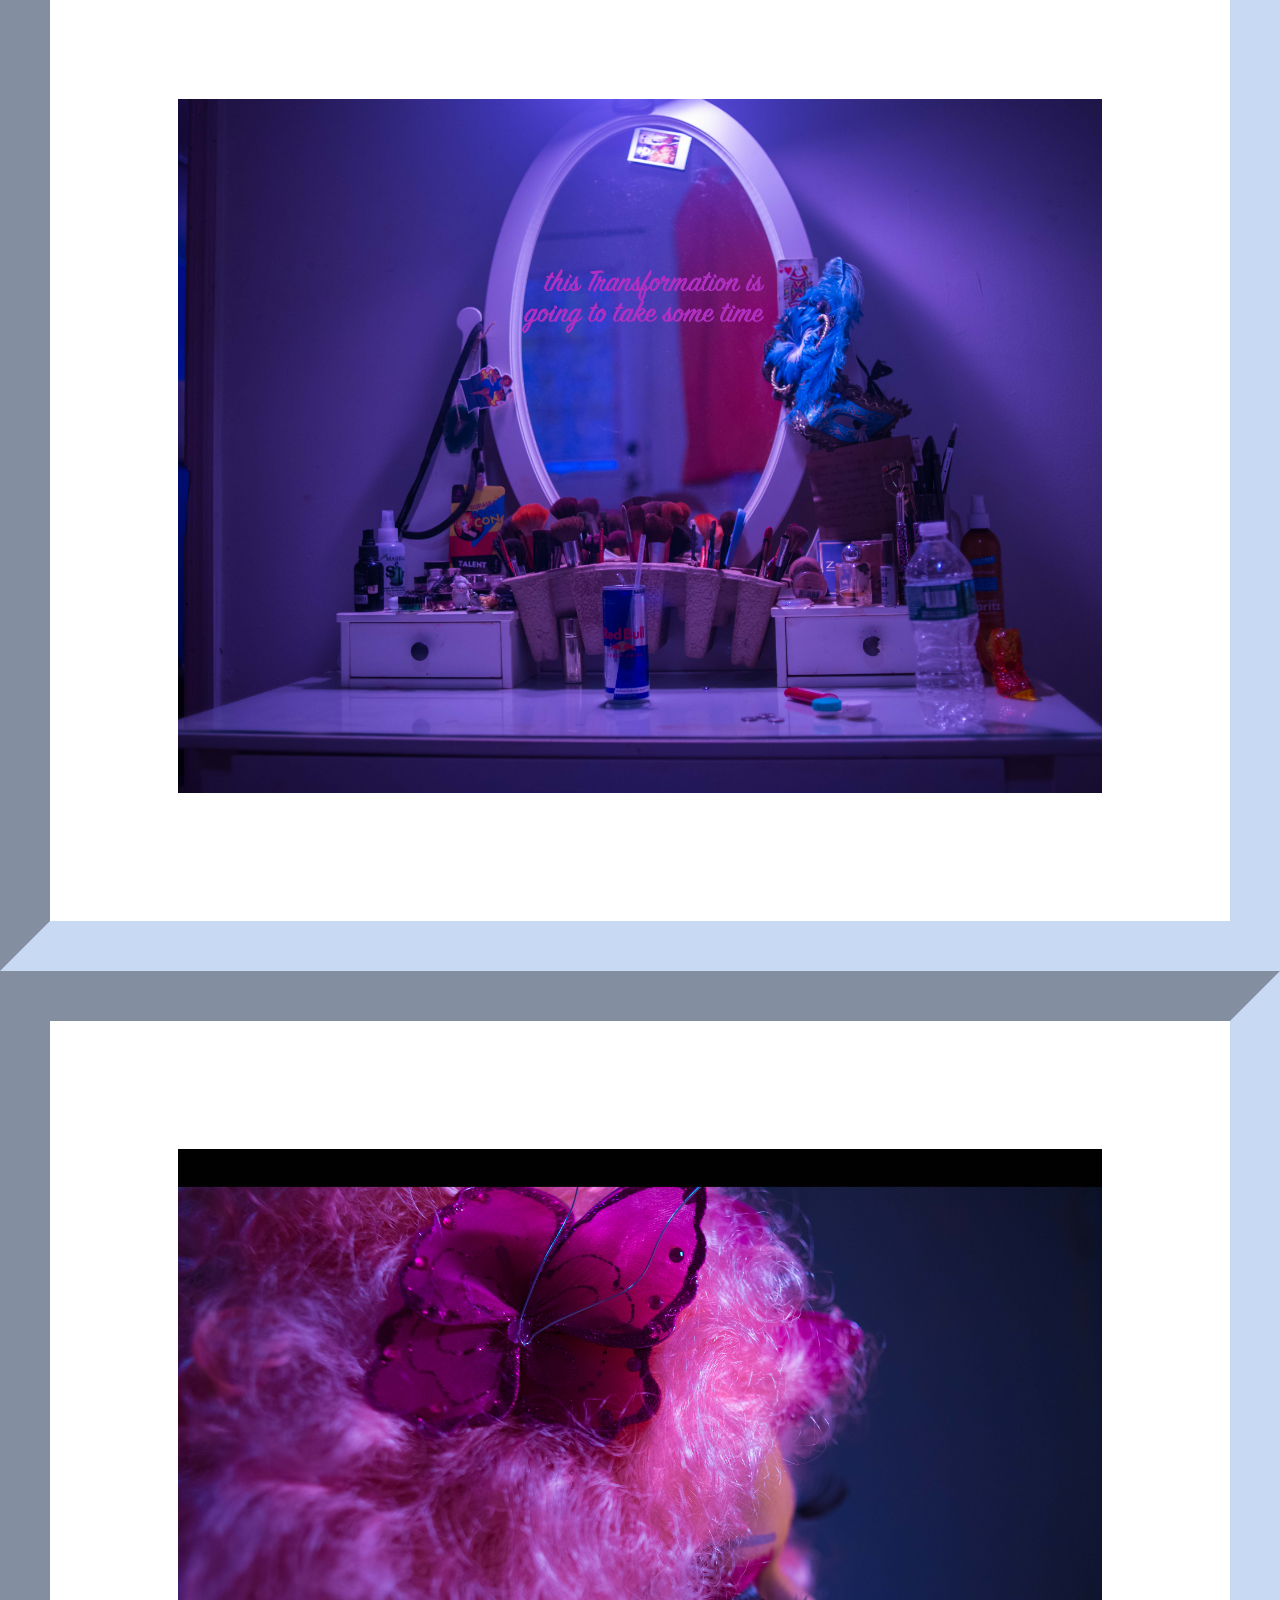
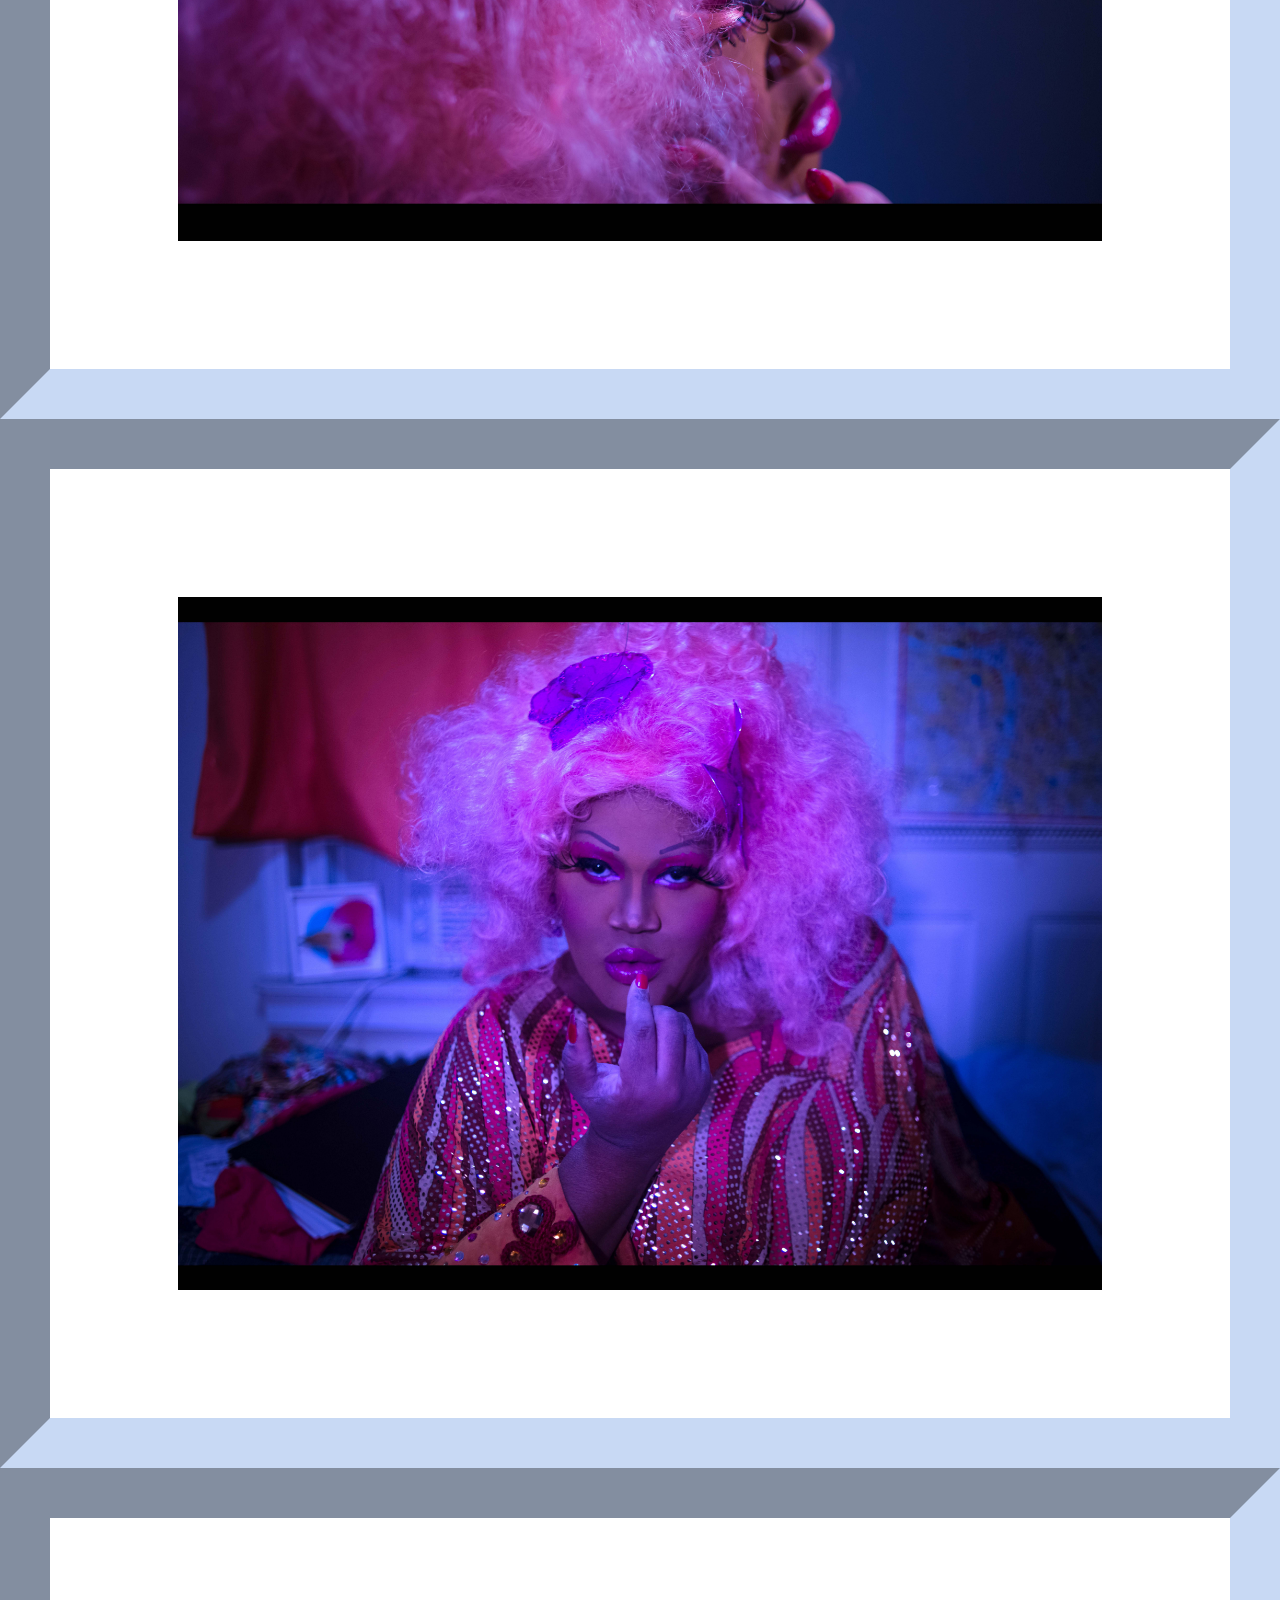
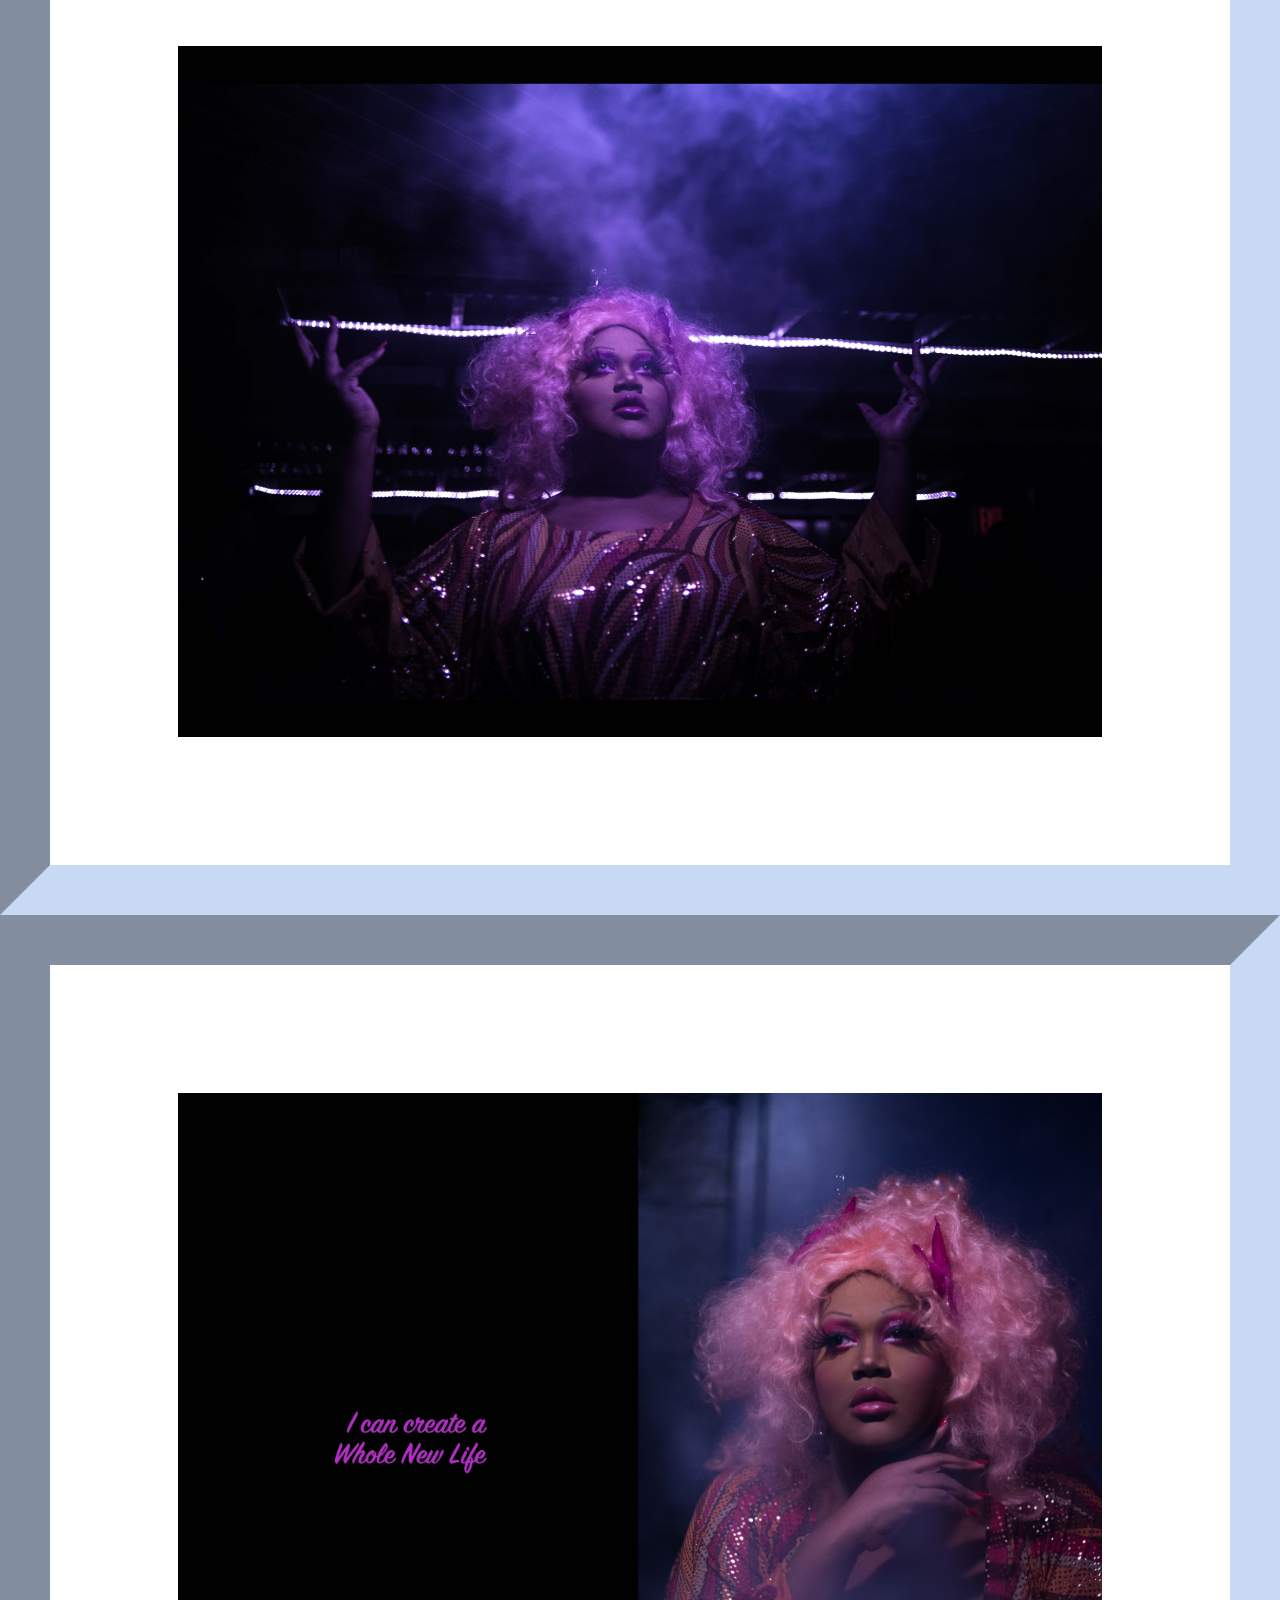
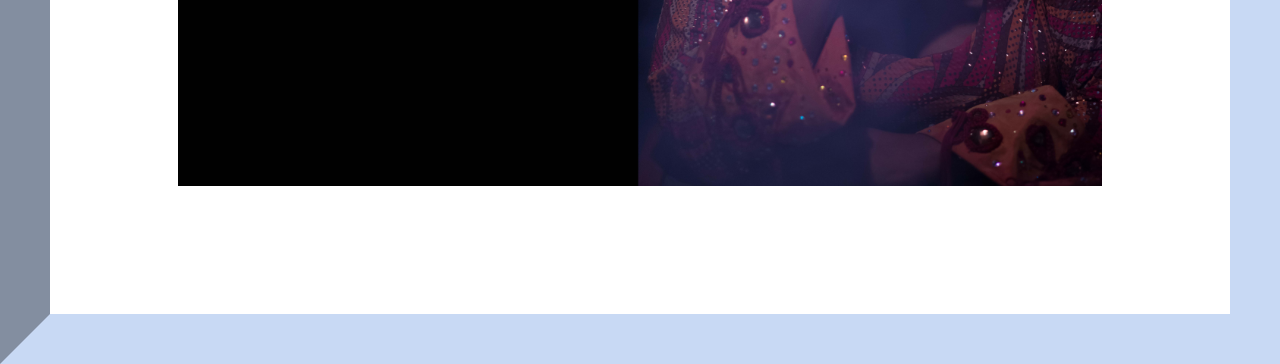
<file: trans.html>
<head>
  <title>Erwin Caluya</title>
<link rel="shortcut icon" type="Erwin Caluya" href="stitch2.png"/>
  <meta name="viewport" content="width=device-width, initial-scale=1">
  <link rel="stylesheet" href="style.css">
</head>
<body>
  <div class="navbar">
    <a class="nav-link home" href="index.html">Home</a>
    <a class="nav-link" href="work.html">Work</a>
    <a class="nav-link" href="personalprojects.html">Personal Projects</a>
      <a class="nav-link" href="bio.html">About</a>


<a class="nav-link" href="http://erwincaluya.tumblr.com/">Blog</a>

  </div>



<img class="responsive smaller" src="trans1.jpg"/>
<img class="responsive smaller" src="trans2.jpg"/>
<img class="responsive smaller" src="trans3.jpg"/>
<img class="responsive smaller" src="trans4.jpg"/>
<img class="responsive smaller" src="trans4.jpg"/>
<img class="responsive smaller" src="trans5.jpg"/>
<img class="responsive smaller" src="trans6.jpg"/>
<img class="responsive smaller" src="trans7.jpg"/>
<img class="responsive smaller" src="trans8.jpg"/>
<img class="responsive smaller" src="trans9.jpg"/>
<img class="responsive smaller" src="trans10.jpg"/>


</body>
</file>
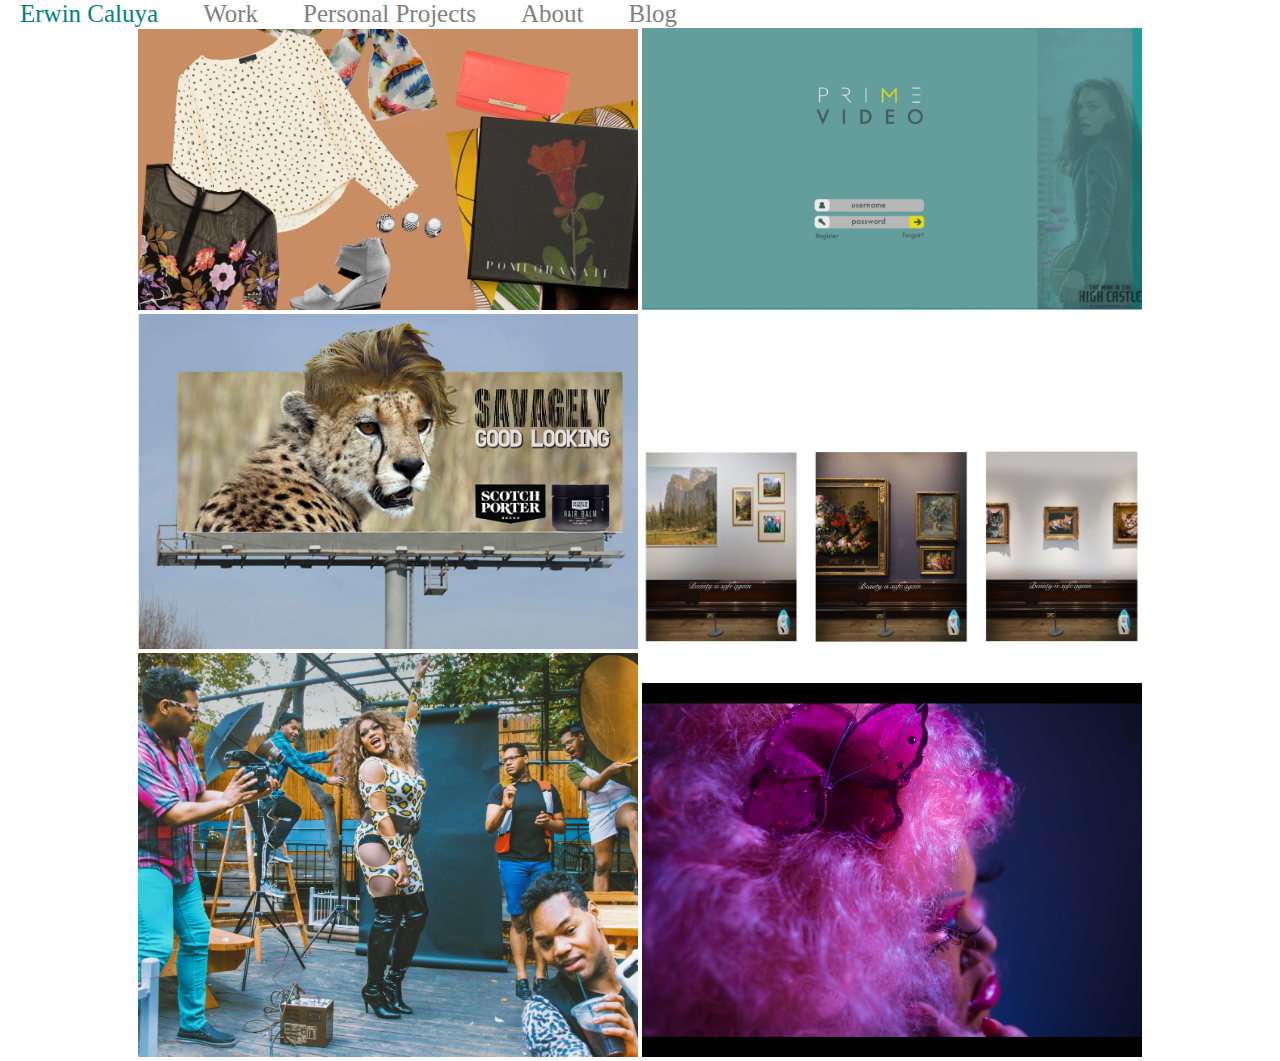
<file: work.html>
<head>
  <title>Erwin Caluya</title>
<link rel="shortcut icon" type="Erwin Caluya" href="stitch2.png"/>
  <meta name="viewport" content="width=device-width, initial-scale=1">
  <link rel="stylesheet" href="style.css">
</head>
<body>
  <div class="navbar">
    <a class="nav-link home" href="index.html">Erwin Caluya</a>
    <a class="nav-link" href="work.html">Work</a>
<a class="nav-link" href="personalprojects.html">Personal Projects</a>
  <a class="nav-link" href="bio.html">About</a>
<a class="nav-link" href="http://erwincaluya.tumblr.com/">Blog</a>

  </div>

  <div class="panel-holder">
    <a href="aarp.html"><img class="preview" src="aarp13.jpg" /></a>
    <a href="prime.html"><img class="preview" src="prime1.jpg" /></a>
    <a href="scotch.html"><img class="preview" src="scotch1.jpg" /></a>
    <a href="flonase.html"><img class="preview" src="flonase1.jpg" /></a>
    <a href="multi.html"><img class="preview" src="multi2.jpg" /></a>
    <a href="trans.html"><img class="preview" src="trans7.jpg" /></a>


  </div>


</body>
</file>
<file: style.css>
body {
  margin: 0px;
}

img:hover {
  cursor: pointer;
}

.smaller {
  width: 100%;
  border-style: inset;
  border-color: #c8d9f4;
  border-width: 50px;
  box-sizing: border-box;
}

.landing {width: 100%;
border-style: inset;
border-color: #c8d9f4;
border-width: 50px;
box-sizing: border-box;
}

.responsive {
  width: 100%;
  padding: 10%;
  background-color: white;
  box-sizing: border-box;
}



.navbar {
  font-size: 20px;
  color: lightpink;
  font-family: "Impact";
  color: grey;


}

.nav-link {
  font-size: 25px;
  text-decoration: none;
  padding-left: 20px;
  padding-right: 20px;
  color:grey;

}
.nav-link:hover {
  background-color: white;
  color: teal;
}
.home {
  font-size: 25px;
  padding-left: 20px; font: impact;

}
.selected {
  text-decoration: underline;
}

@media (max-width: 600px){
body  .responsive {
    background-color: lightyellow;
  }
  .nav-link {
    font-size: 50px
    display: block;
    padding-left: 20px;
  }
}

.panel-holder {
  text-align: center;
}
.panel {
  width: 500px;
}
.preview {
  width: 500px;
}
.preview:hover {
  filter: white;
  opacity: 0.5;
}
.smallergrid {
  width: 100%;
  size: 100px
</file>
